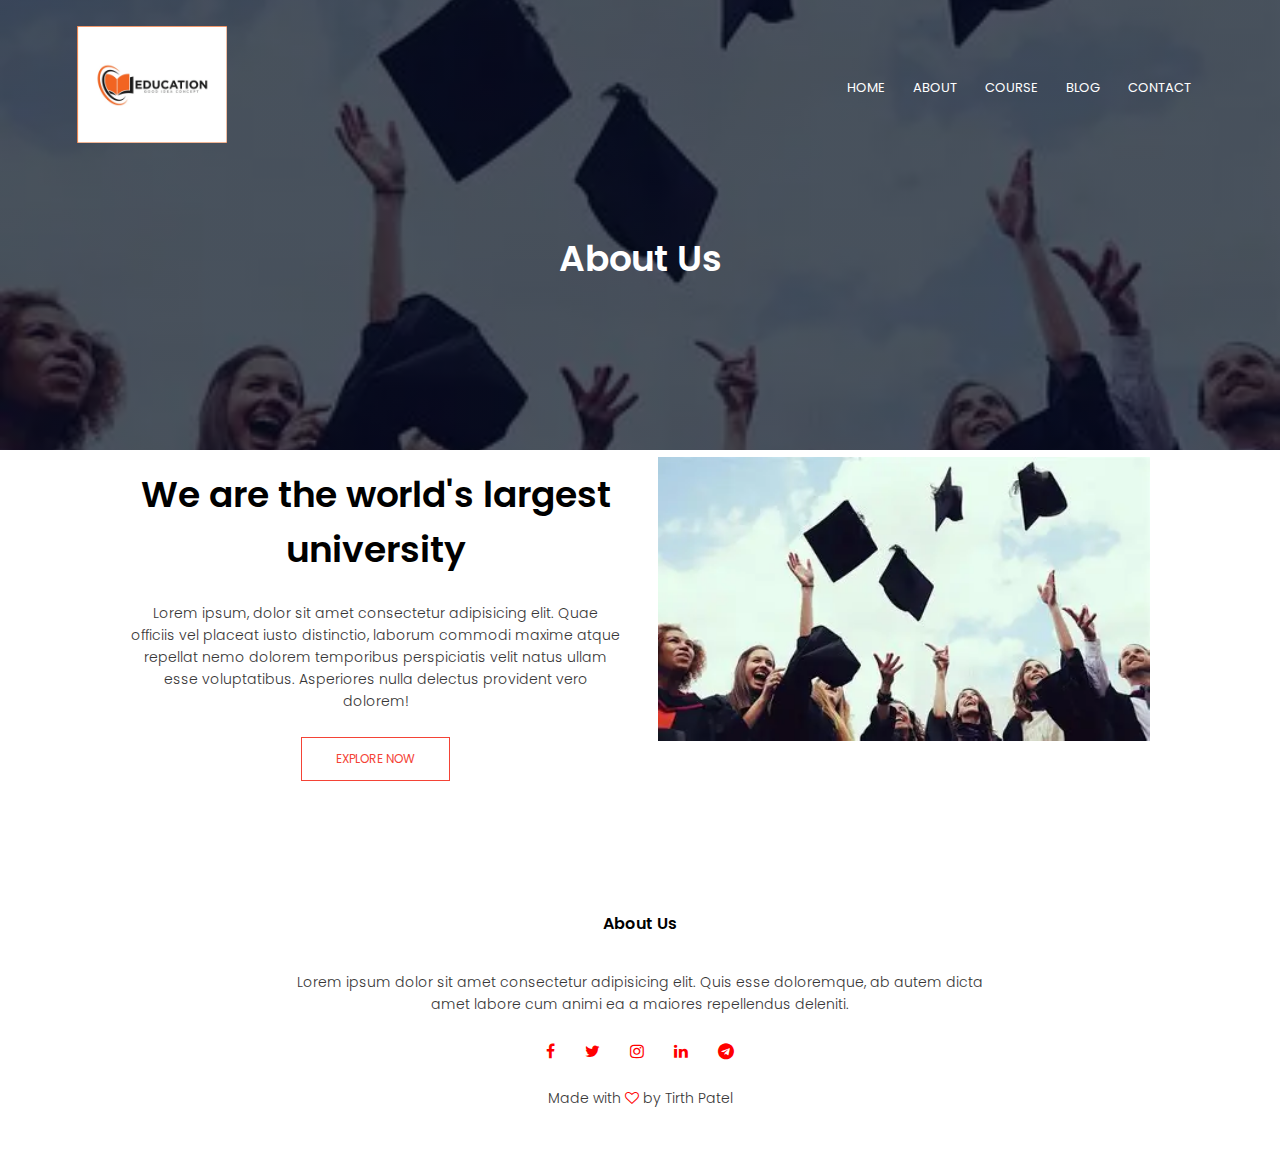
<file: about.html.html>
<!DOCTYPE html>
<html lang="en">
<head>
    <meta charset="UTF-8">
    <meta name="viewport" content="width=device-width, initial-scale=1.0">
    <title>University Website</title>

    <link rel="preconnect" href="https://fonts.googleapis.com">
    <link rel="preconnect" href="https://fonts.gstatic.com" crossorigin>
    <link href="https://fonts.googleapis.com/css2?family=Martel+Sans:wght@200;300;400;600;700;800;900&family=Noto+Serif:ital,wght@0,100..900;1,100..900&family=Poppins:ital,wght@0,100;0,200;0,300;0,400;0,500;0,600;0,700;0,800;0,900;1,100;1,200;1,300;1,400;1,500;1,600;1,700;1,800;1,900&display=swap" rel="stylesheet">
    <link rel="stylesheet" href="https://stackpath.bootstrapcdn.com/font-awesome/4.7.0/css/font-awesome.min.css">
    
    <link rel="stylesheet" href="style.css">
</head>
<body>

<!-- sub-header -->

    <section class="sub-header">
        <nav>
            <a href="index.html"><img src="images/logo.jpg" alt=""></a>
            <div class="nav-links" id="navLinks">
                <i class="fa fa-times" onclick="hideMenu()"></i>
                <ul>
                    <li><a href="index.html">HOME</a></li>
                    <li><a href="about.html.html">ABOUT</a></li>
                    <li><a href="course.html.html">COURSE</a></li>
                    <li><a href="blog.html.html">BLOG</a></li>
                    <li><a href="contact.html">CONTACT</a></li>
                </ul>
            </div>
            <i class="fa fa-bars" onclick="showMenu()"></i>
        </nav>
        <h1>About Us</h1>

<!-- about us content         -->

<section class="about-us">

    <div class="row">
        <div class="about-col">
            <h1>We are the world's largest university</h1>
            <p>Lorem ipsum, dolor sit amet consectetur adipisicing elit. Quae officiis vel placeat iusto distinctio, laborum commodi maxime atque repellat nemo dolorem temporibus perspiciatis velit natus ullam esse voluptatibus. Asperiores nulla delectus provident vero dolorem!</p>
            <a href="" class="hero-btn red-btn">EXPLORE NOW</a>
        </div>
        <div class="about-col">
            <img src="images/aboutus.webp" alt="">
        </div>
    </div>

</section>
     
<!-- Footer -->

     <section class="footer">
        <h4>About Us</h4>
        <p>Lorem ipsum dolor sit amet consectetur adipisicing elit. Quis esse doloremque, ab autem dicta <br> amet labore cum animi ea a maiores repellendus deleniti.</p>
        <div class="icons">
            <i class="fa fa-facebook"></i>
            <i class="fa fa-twitter"></i>
            <i class="fa fa-instagram"></i>
            <i class="fa fa-linkedin"></i>
            <i class="fa fa-telegram"></i>
        </div>
        <p>Made with <i class="fa fa-heart-o"></i> by Tirth Patel</p>
     </section>


    <!-- Javascript for Toggle Menu -->
<script>
    var navLinks = document.getElementById("navLinks");
    function showMenu(){
        navLinks.style.right = "0";
    }
    function hideMenu(){
        navLinks.style.right = "-200px";
    }
</script>

</body>
</html>
</file>
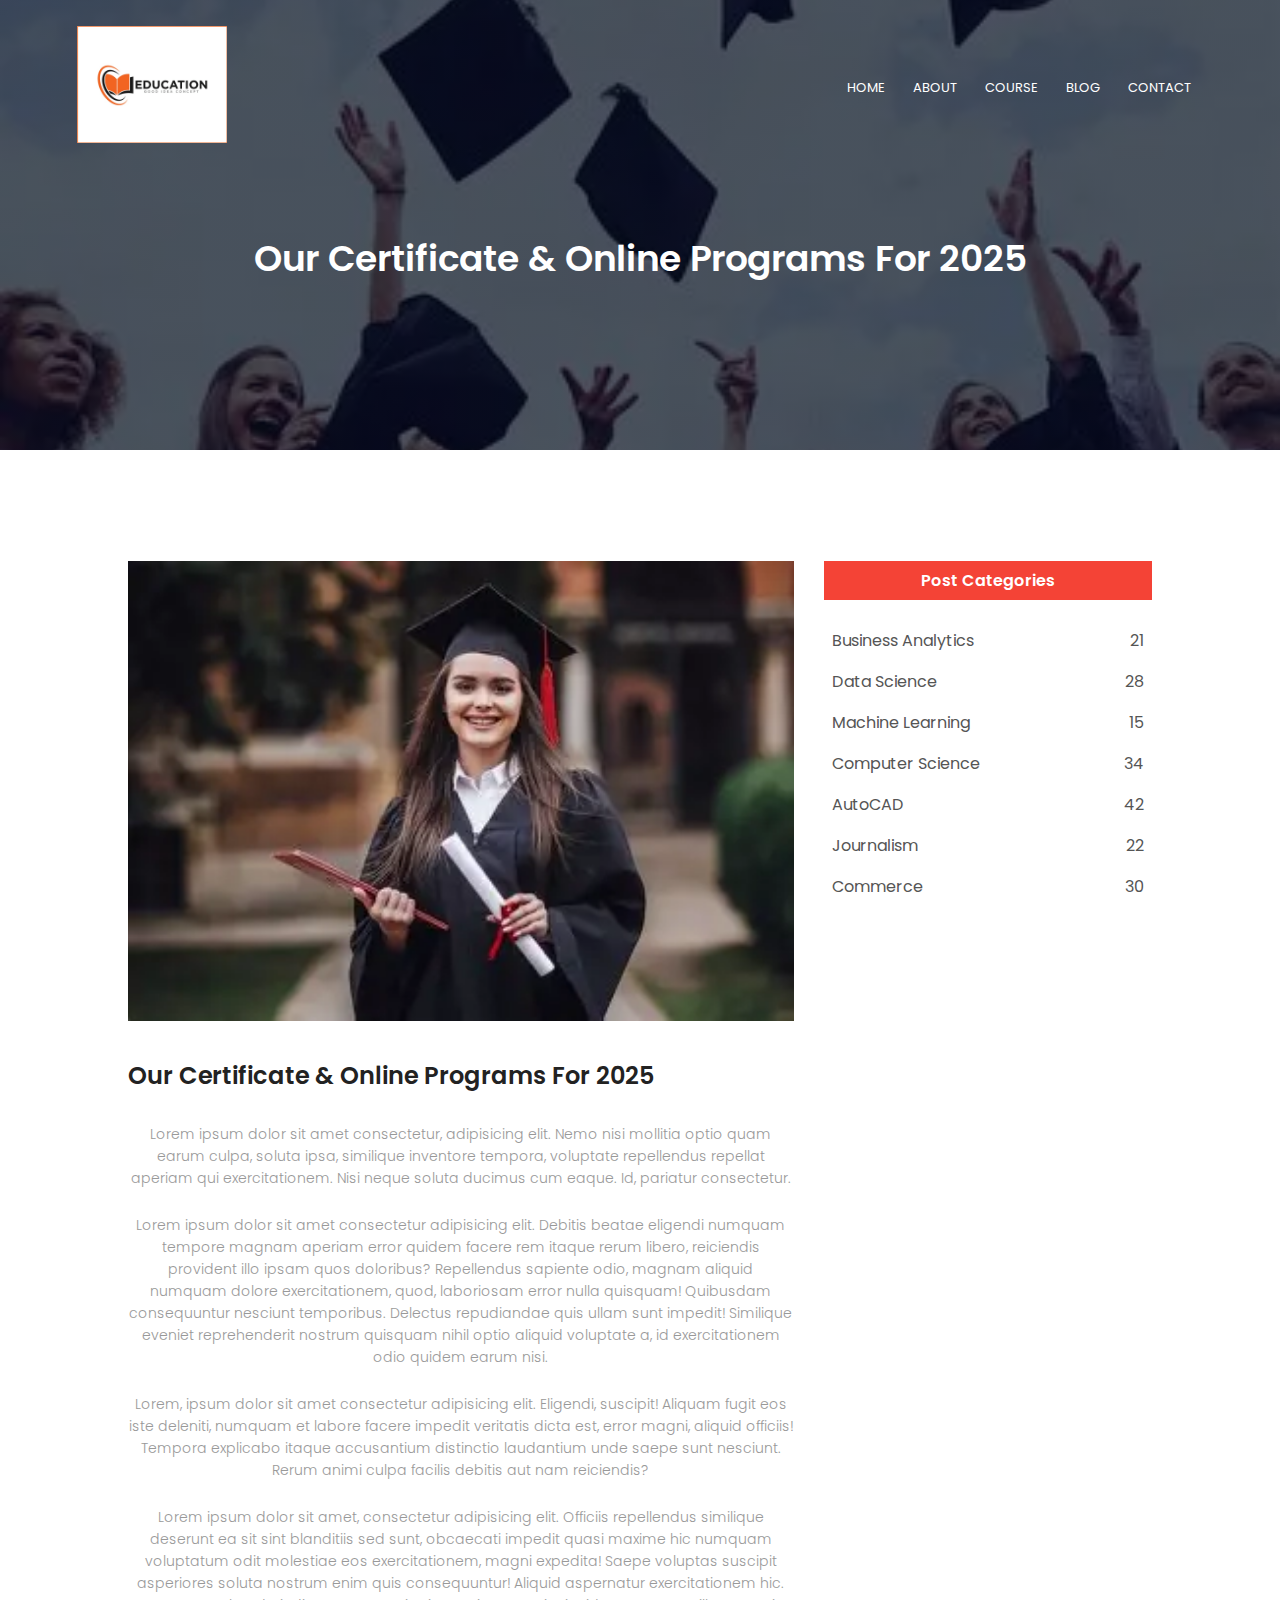
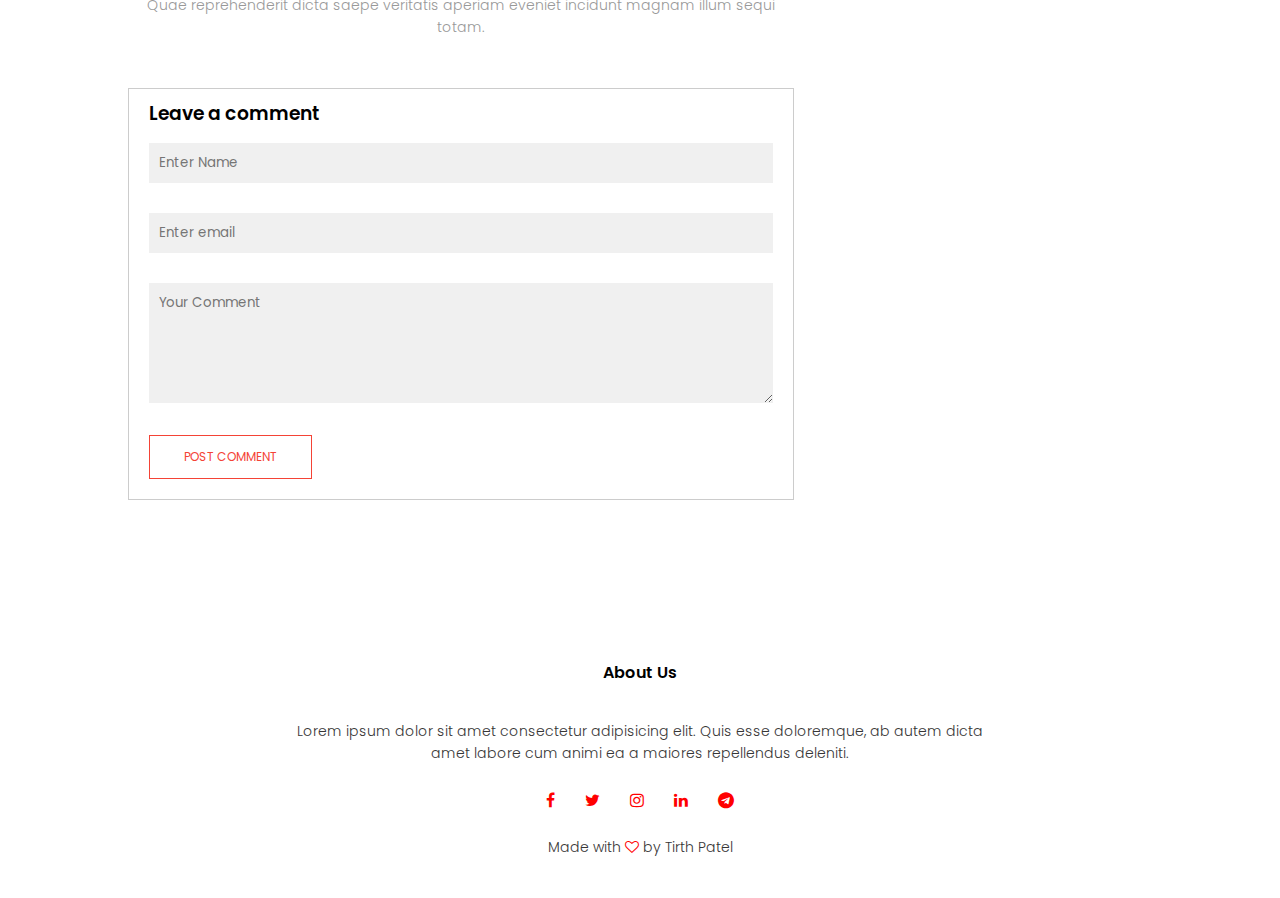
<file: blog.html.html>
<!DOCTYPE html>
<html lang="en">
<head>
    <meta charset="UTF-8">
    <meta name="viewport" content="width=device-width, initial-scale=1.0">
    <title>University Website</title>

    <link rel="preconnect" href="https://fonts.googleapis.com">
    <link rel="preconnect" href="https://fonts.gstatic.com" crossorigin>
    <link href="https://fonts.googleapis.com/css2?family=Martel+Sans:wght@200;300;400;600;700;800;900&family=Noto+Serif:ital,wght@0,100..900;1,100..900&family=Poppins:ital,wght@0,100;0,200;0,300;0,400;0,500;0,600;0,700;0,800;0,900;1,100;1,200;1,300;1,400;1,500;1,600;1,700;1,800;1,900&display=swap" rel="stylesheet">
    <link rel="stylesheet" href="https://stackpath.bootstrapcdn.com/font-awesome/4.7.0/css/font-awesome.min.css">
    
    <link rel="stylesheet" href="style.css">
</head>
<body>

<!-- sub-header -->

    <section class="sub-header">
        <nav>
            <a href="index.html"><img src="images/logo.jpg" alt=""></a>
            <div class="nav-links" id="navLinks">
                <i class="fa fa-times" onclick="hideMenu()"></i>
                <ul>
                    <li><a href="index.html">HOME</a></li>
                    <li><a href="about.html.html">ABOUT</a></li>
                    <li><a href="course.html.html">COURSE</a></li>
                    <li><a href="blog.html.html">BLOG</a></li>
                    <li><a href="contact.html">CONTACT</a></li>
                </ul>
            </div>
            <i class="fa fa-bars" onclick="showMenu()"></i>
        </nav>
        <h1>Our Certificate & Online Programs For 2025</h1>
        
    </section>

<!-- blog page content -->

    <section class="blog-content">

        <div class="row">
            <div class="blog-left">
                <img src="images/certificate.webp" alt="">
                <h2>Our Certificate & Online Programs For 2025</h2>
                <p>Lorem ipsum dolor sit amet consectetur, adipisicing elit. Nemo nisi mollitia optio quam earum culpa, soluta ipsa, similique inventore tempora, voluptate repellendus repellat aperiam qui exercitationem. Nisi neque soluta ducimus cum eaque. Id, pariatur consectetur.</p>
                <br>
                <p>Lorem ipsum dolor sit amet consectetur adipisicing elit. Debitis beatae eligendi numquam tempore magnam aperiam error quidem facere rem itaque rerum libero, reiciendis provident illo ipsam quos doloribus? Repellendus sapiente odio, magnam aliquid numquam dolore exercitationem, quod, laboriosam error nulla quisquam! Quibusdam consequuntur nesciunt temporibus. Delectus repudiandae quis ullam sunt impedit! Similique eveniet reprehenderit nostrum quisquam nihil optio aliquid voluptate a, id exercitationem odio quidem earum nisi.</p><br>
                <p>Lorem, ipsum dolor sit amet consectetur adipisicing elit. Eligendi, suscipit! Aliquam fugit eos iste deleniti, numquam et labore facere impedit veritatis dicta est, error magni, aliquid officiis! Tempora explicabo itaque accusantium distinctio laudantium unde saepe sunt nesciunt. Rerum animi culpa facilis debitis aut nam reiciendis?</p>
                <br>
                <p>Lorem ipsum dolor sit amet, consectetur adipisicing elit. Officiis repellendus similique deserunt ea sit sint blanditiis sed sunt, obcaecati impedit quasi maxime hic numquam voluptatum odit molestiae eos exercitationem, magni expedita! Saepe voluptas suscipit asperiores soluta nostrum enim quis consequuntur! Aliquid aspernatur exercitationem hic. Quae reprehenderit dicta saepe veritatis aperiam eveniet incidunt magnam illum sequi totam.</p>
                    <div class="comment-box">

                        <h3>Leave a comment</h3>

                        <form action="" class="comment-form">
                            <input type="text" placeholder="Enter Name">
                            <input type="email" placeholder="Enter email">
                            <textarea rows="5" placeholder="Your Comment"></textarea>
                            <button type="submit" class="hero-btn red-btn">POST COMMENT</button>
                        </form>

                    </div>
                </div>


            <div class="blog-right">
                <h3>Post Categories</h3>
                <div>
                    <span>Business Analytics</span>
                    <span>21</span>
                </div>
                <div>
                    <span>Data Science</span>
                    <span>28</span>
                </div>
                <div>
                    <span>Machine Learning</span>
                    <span>15</span>
                </div>
                <div>
                    <span>Computer Science</span>
                    <span>34</span>
                </div>
                <div>
                    <span>AutoCAD</span>
                    <span>42</span>
                </div>
                <div>
                    <span>Journalism</span>
                    <span>22</span>
                </div>
                <div>
                    <span>Commerce</span>
                    <span>30</span>
                </div>
            </div>
                
            
        </div>
    </section>
    
     
<!-- Footer -->

     <section class="footer">
        <h4>About Us</h4>
        <p>Lorem ipsum dolor sit amet consectetur adipisicing elit. Quis esse doloremque, ab autem dicta <br> amet labore cum animi ea a maiores repellendus deleniti.</p>
        <div class="icons">
            <i class="fa fa-facebook"></i>
            <i class="fa fa-twitter"></i>
            <i class="fa fa-instagram"></i>
            <i class="fa fa-linkedin"></i>
            <i class="fa fa-telegram"></i>
        </div>
        <p>Made with <i class="fa fa-heart-o"></i> by Tirth Patel</p>
     </section>


    <!-- Javascript for Toggle Menu -->
<script>
    var navLinks = document.getElementById("navLinks");
    function showMenu(){
        navLinks.style.right = "0";
    }
    function hideMenu(){
        navLinks.style.right = "-200px";
    }
</script>

</body>
</html>
</file>
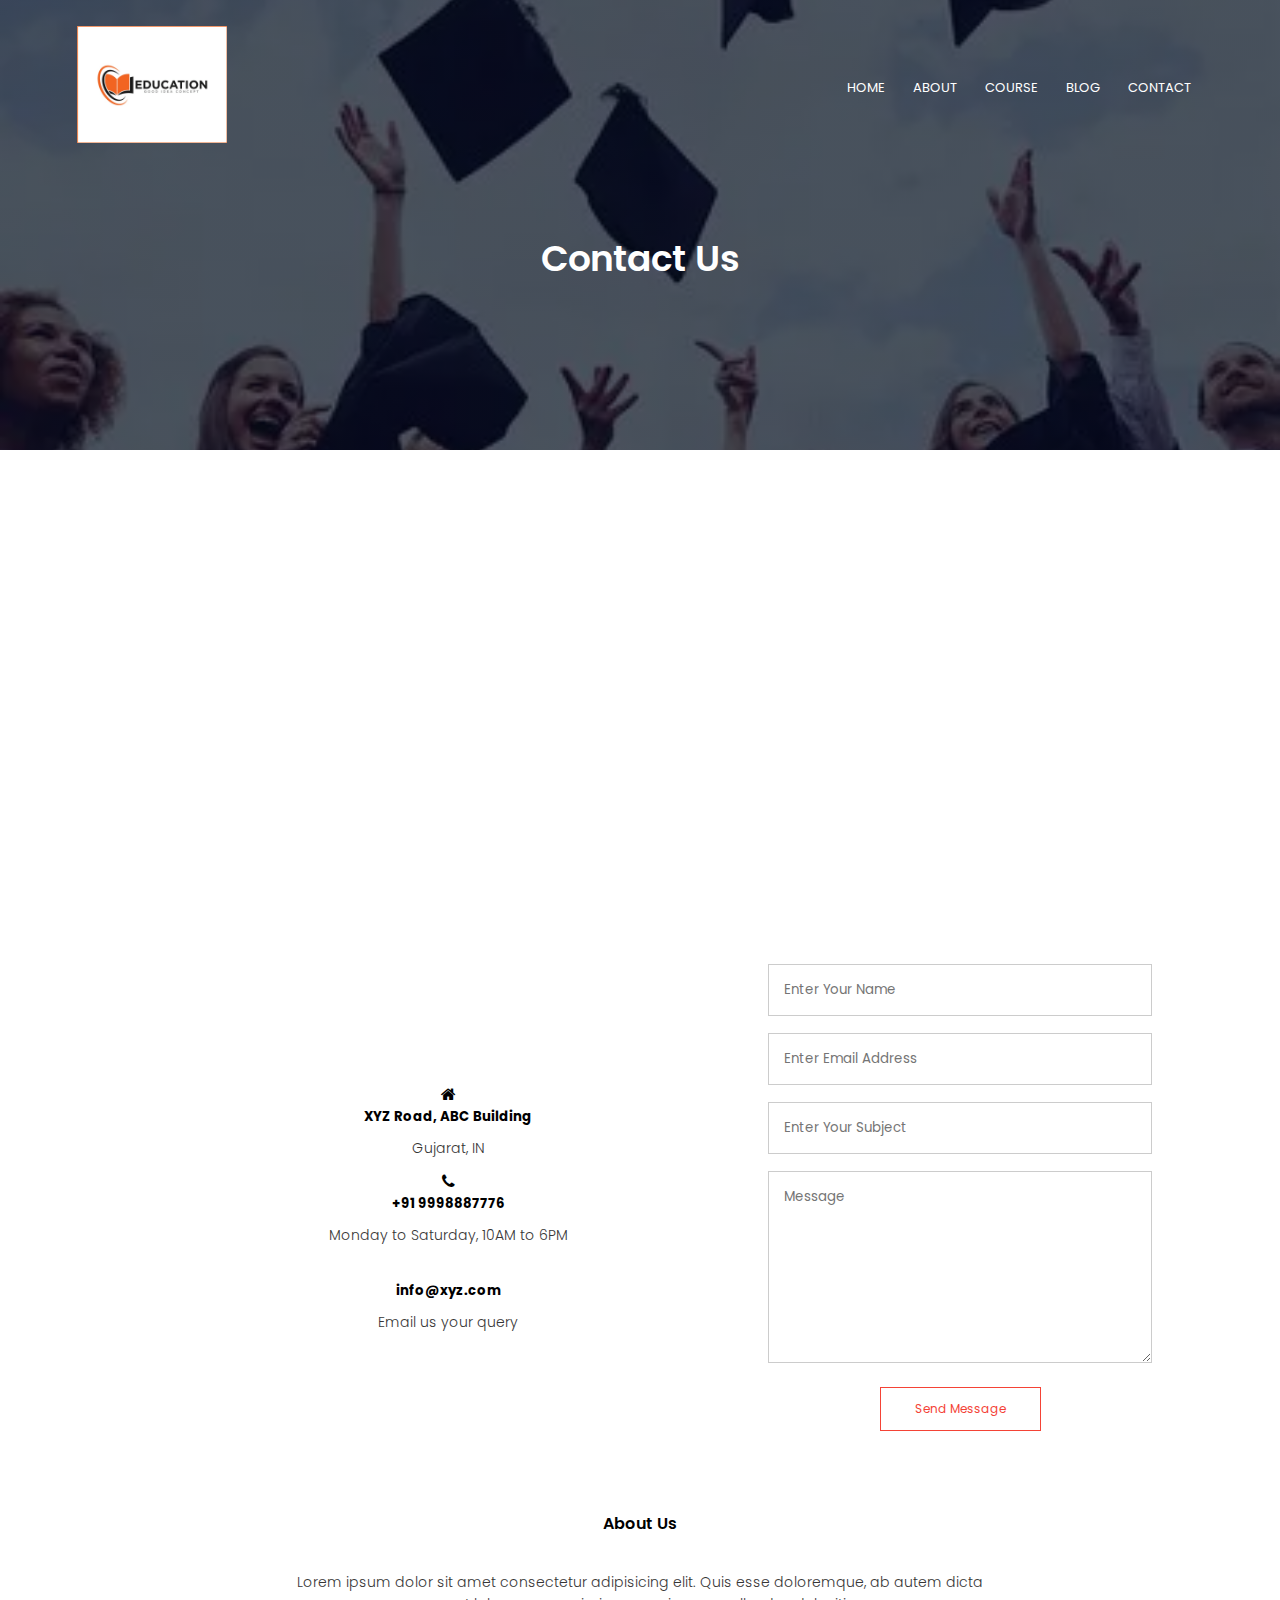
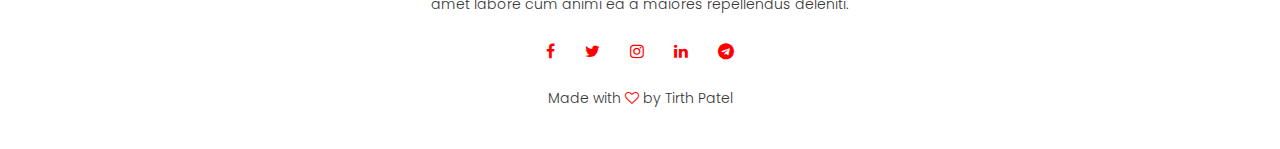
<file: contact.html>
<!DOCTYPE html>
<html lang="en">
<head>
    <meta charset="UTF-8">
    <meta name="viewport" content="width=device-width, initial-scale=1.0">
    <title>University Website</title>

    <link rel="preconnect" href="https://fonts.googleapis.com">
    <link rel="preconnect" href="https://fonts.gstatic.com" crossorigin>
    <link href="https://fonts.googleapis.com/css2?family=Martel+Sans:wght@200;300;400;600;700;800;900&family=Noto+Serif:ital,wght@0,100..900;1,100..900&family=Poppins:ital,wght@0,100;0,200;0,300;0,400;0,500;0,600;0,700;0,800;0,900;1,100;1,200;1,300;1,400;1,500;1,600;1,700;1,800;1,900&display=swap" rel="stylesheet">
    <link rel="stylesheet" href="https://stackpath.bootstrapcdn.com/font-awesome/4.7.0/css/font-awesome.min.css">
    
    <link rel="stylesheet" href="style.css">
</head>
<body>

<!-- sub-header -->

    <section class="sub-header">
        <nav>
            <a href="index.html"><img src="images/logo.jpg" alt=""></a>
            <div class="nav-links" id="navLinks">
                <i class="fa fa-times" onclick="hideMenu()"></i>
                <ul>
                    <li><a href="index.html">HOME</a></li>
                    <li><a href="about.html.html">ABOUT</a></li>
                    <li><a href="course.html.html">COURSE</a></li>
                    <li><a href="blog.html.html">BLOG</a></li>
                    <li><a href="contact.html">CONTACT</a></li>
                </ul>
            </div>
            <i class="fa fa-bars" onclick="showMenu()"></i>
        </nav>
        <h1>Contact Us</h1>

<!-- contact us -->

<section class="location">

    <iframe src="https://www.google.com/maps/embed?pb=!1m18!1m12!1m3!1d29571306.450245593!2d61.028322527582496!3d19.69057626482709!2m3!1f0!2f0!3f0!3m2!1i1024!2i768!4f13.1!3m3!1m2!1s0x30635ff06b92b791%3A0xd78c4fa1854213a6!2sIndia!5e1!3m2!1sen!2sin!4v1747211956768!5m2!1sen!2sin" width="600" height="450" style="border:0;" allowfullscreen="" loading="lazy" referrerpolicy="no-referrer-when-downgrade"></iframe>

</section>

<section class="contact-us">
    <div class="row">
        <div class="contact-us">
            <div>
                <i class="fa fa-home"></i>
                <span>
                    <h5>XYZ Road, ABC Building</h5>
                    <p>Gujarat, IN</p>
                </span>
            </div>
            <div>
                <i class="fa fa-phone"></i>
                <span>
                    <h5>+91 9998887776</h5>
                    <p>Monday to Saturday, 10AM to 6PM</p>
                </span>
            </div>
            <div>
                <i class="fa fa-envelpoe-o"></i>
                <span>
                    <h5>info@xyz.com</h5>
                    <p>Email us your query</p>
                </span>
            </div>
        </div>
        <div class="contact-col">

            <form action="form-handler.php" method="post">
                <input type="text" name="name" placeholder="Enter Your Name" required>
                <input type="email" name="email" placeholder="Enter Email Address" required>
                <input type="text" name="Subject" placeholder="Enter Your Subject" required>
                <textarea rows="8" name="message" placeholder="Message" required></textarea>
                <button type="submit" class="hero-btn red-btn">Send Message</button>
            </form>

        </div>
    </div>
</section>


<!-- Footer -->

     <section class="footer">
        <h4>About Us</h4>
        <p>Lorem ipsum dolor sit amet consectetur adipisicing elit. Quis esse doloremque, ab autem dicta <br> amet labore cum animi ea a maiores repellendus deleniti.</p>
        <div class="icons">
            <i class="fa fa-facebook"></i>
            <i class="fa fa-twitter"></i>
            <i class="fa fa-instagram"></i>
            <i class="fa fa-linkedin"></i>
            <i class="fa fa-telegram"></i>
        </div>
        <p>Made with <i class="fa fa-heart-o"></i> by Tirth Patel</p>
     </section>


    <!-- Javascript for Toggle Menu -->
<script>
    var navLinks = document.getElementById("navLinks");
    function showMenu(){
        navLinks.style.right = "0";
    }
    function hideMenu(){
        navLinks.style.right = "-200px";
    }
</script>

</body>
</html>
</file>
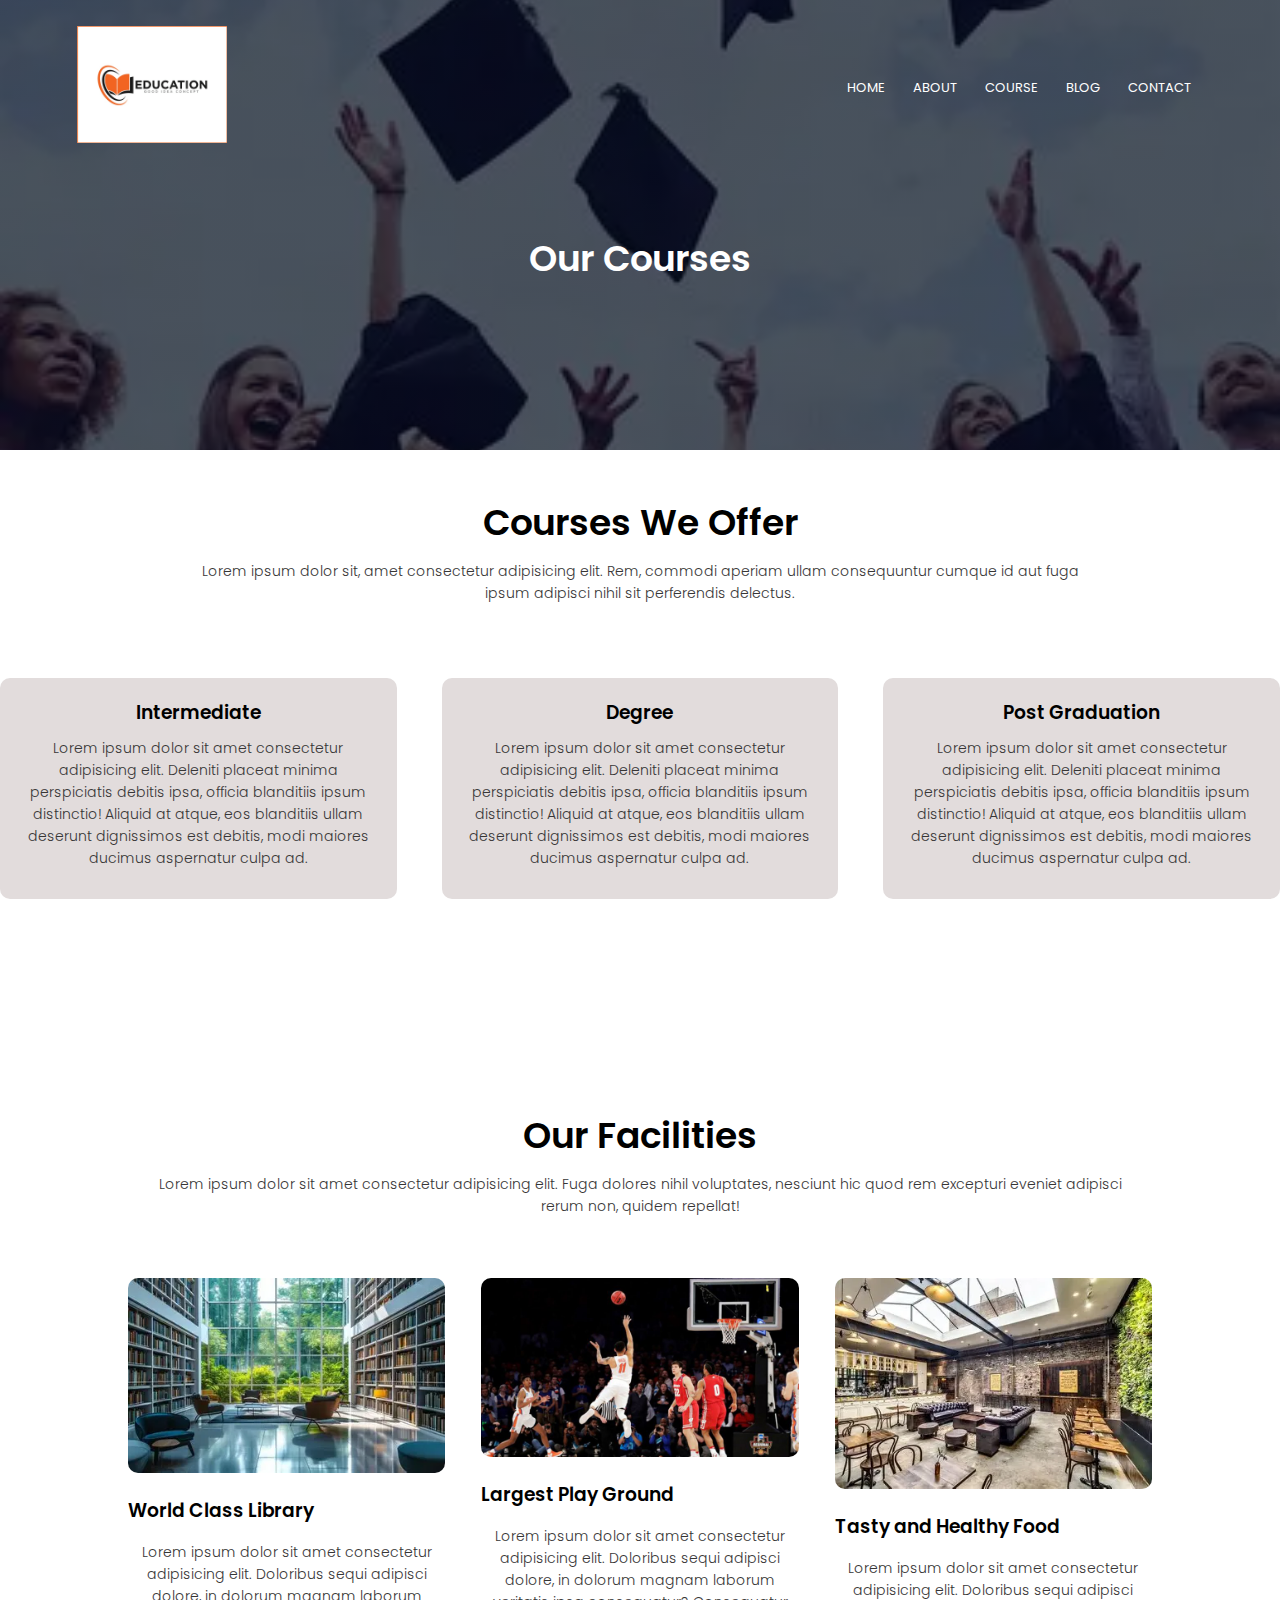
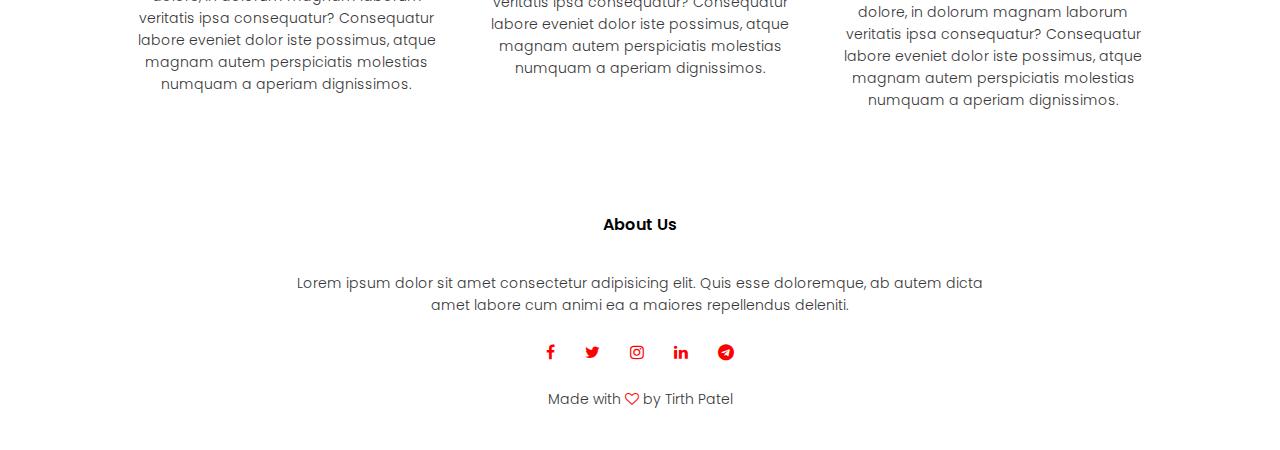
<file: course.html.html>
<!DOCTYPE html>
<html lang="en">
<head>
    <meta charset="UTF-8">
    <meta name="viewport" content="width=device-width, initial-scale=1.0">
    <title>University Website</title>

    <link rel="preconnect" href="https://fonts.googleapis.com">
    <link rel="preconnect" href="https://fonts.gstatic.com" crossorigin>
    <link href="https://fonts.googleapis.com/css2?family=Martel+Sans:wght@200;300;400;600;700;800;900&family=Noto+Serif:ital,wght@0,100..900;1,100..900&family=Poppins:ital,wght@0,100;0,200;0,300;0,400;0,500;0,600;0,700;0,800;0,900;1,100;1,200;1,300;1,400;1,500;1,600;1,700;1,800;1,900&display=swap" rel="stylesheet">
    <link rel="stylesheet" href="https://stackpath.bootstrapcdn.com/font-awesome/4.7.0/css/font-awesome.min.css">
    
    <link rel="stylesheet" href="style.css">
</head>
<body>

<!-- sub-header -->

    <section class="sub-header">
        <nav>
            <a href="index.html"><img src="images/logo.jpg" alt=""></a>
            <div class="nav-links" id="navLinks">
                <i class="fa fa-times" onclick="hideMenu()"></i>
                <ul>
                    <li><a href="index.html">HOME</a></li>
                    <li><a href="about.html.html">ABOUT</a></li>
                    <li><a href="course.html.html">COURSE</a></li>
                    <li><a href="blog.html.html">BLOG</a></li>
                    <li><a href="contact.html">CONTACT</a></li>
                </ul>
            </div>
            <i class="fa fa-bars" onclick="showMenu()"></i>
        </nav>
        <h1>Our Courses</h1>
    </section>

    <!-- course -->

    <section class="Course">
        <h1>Courses We Offer</h1>
        <p>Lorem ipsum dolor sit, amet consectetur adipisicing elit. Rem, commodi aperiam ullam consequuntur cumque id aut fuga <br> ipsum adipisci nihil sit perferendis delectus.</p>


        <div class="row">
            <div class="course-col">
                <h3>Intermediate</h3>
                <p>Lorem ipsum dolor sit amet consectetur adipisicing elit. Deleniti placeat minima perspiciatis debitis ipsa, officia blanditiis ipsum distinctio! Aliquid at atque, eos blanditiis ullam deserunt dignissimos est debitis, modi maiores ducimus aspernatur culpa ad.</p>
            </div>
            <div class="course-col">
                <h3>Degree</h3>
                <p>Lorem ipsum dolor sit amet consectetur adipisicing elit. Deleniti placeat minima perspiciatis debitis ipsa, officia blanditiis ipsum distinctio! Aliquid at atque, eos blanditiis ullam deserunt dignissimos est debitis, modi maiores ducimus aspernatur culpa ad.</p>
            </div>
            <div class="course-col">
                <h3>Post Graduation</h3>
                <p>Lorem ipsum dolor sit amet consectetur adipisicing elit. Deleniti placeat minima perspiciatis debitis ipsa, officia blanditiis ipsum distinctio! Aliquid at atque, eos blanditiis ullam deserunt dignissimos est debitis, modi maiores ducimus aspernatur culpa ad.</p>
            </div>

        </div>

     </section>

<!-- facilities -->

      <section class="facilities">
        <h1>Our Facilities</h1>
        <p>Lorem ipsum dolor sit amet consectetur adipisicing elit. Fuga dolores nihil voluptates, nesciunt hic quod rem excepturi eveniet adipisci rerum non, quidem repellat!</p>

        <div class="row">
            <div class="facilities-col">
                <img src="images/library.webp" alt="">
                <h3>World Class Library</h3>
                <p>Lorem ipsum dolor sit amet consectetur adipisicing elit. Doloribus sequi adipisci dolore, in dolorum magnam laborum veritatis ipsa consequatur? Consequatur labore eveniet dolor iste possimus, atque magnam autem perspiciatis molestias numquam a aperiam dignissimos.</p>
            </div>
            <div class="facilities-col">
                <img src="images/basketball.jpg" alt="">
                <h3>Largest Play Ground</h3>
                <p>Lorem ipsum dolor sit amet consectetur adipisicing elit. Doloribus sequi adipisci dolore, in dolorum magnam laborum veritatis ipsa consequatur? Consequatur labore eveniet dolor iste possimus, atque magnam autem perspiciatis molestias numquam a aperiam dignissimos.</p>
            </div>
            <div class="facilities-col">
                <img src="images/cafe - Copy.webp" alt="">
                <h3>Tasty and Healthy Food</h3>
                <p>Lorem ipsum dolor sit amet consectetur adipisicing elit. Doloribus sequi adipisci dolore, in dolorum magnam laborum veritatis ipsa consequatur? Consequatur labore eveniet dolor iste possimus, atque magnam autem perspiciatis molestias numquam a aperiam dignissimos.</p>
            </div>
        </div>

     </section>
     
<!-- Footer -->

     <section class="footer">
        <h4>About Us</h4>
        <p>Lorem ipsum dolor sit amet consectetur adipisicing elit. Quis esse doloremque, ab autem dicta <br> amet labore cum animi ea a maiores repellendus deleniti.</p>
        <div class="icons">
            <i class="fa fa-facebook"></i>
            <i class="fa fa-twitter"></i>
            <i class="fa fa-instagram"></i>
            <i class="fa fa-linkedin"></i>
            <i class="fa fa-telegram"></i>
        </div>
        <p>Made with <i class="fa fa-heart-o"></i> by Tirth Patel</p>
     </section>


    <!-- Javascript for Toggle Menu -->
<script>
    var navLinks = document.getElementById("navLinks");
    function showMenu(){
        navLinks.style.right = "0";
    }
    function hideMenu(){
        navLinks.style.right = "-200px";
    }
</script>

</body>
</html>
</file>
<file: style.css>
*{
    margin: 0;
    padding: 0;
    font-family: 'Poppins', sans-serif;
}

.header{
    min-height: 100vh;
    width: 100%;
    background-image: linear-gradient(rgba(4,9,30,0.7)),url(images/wallpaper.webp);
    background-position: center;
    background-size: cover;
    position: relative;
}

nav{
    display: flex;
    padding: 2% 6%;
    justify-content: space-between;
    align-items: center;
}

nav img{
    width: 150px;
}

.nav-links{
    flex: 1;
    text-align: right;
}

.nav-links ul li{
    list-style: none;
    display: inline-block;
    padding: 8px 12px;
    position: relative;
}

.nav-links ul li a{
    color: white;
    text-decoration: none;
    font-size: 13px;
}

.nav-links ul li::after{
    content: '';
    width: 0%;
    height: 2px;
    background: white;
    display: block;
    margin: auto;
    transition: 0.5s;
}

.nav-links ul li:hover::after{
    width: 100%;
}

.text-box{
    width: 90%;
    color: white;
    position: absolute;
    top: 50%;
    left: 50;
    transform: translate(5%,10%);
    text-align: center;
}

.text-box h1{
    font-size: 62px;
}

.text-box p{
    margin: 10px 0 40px;
    font-size: 13px;
    color: white;
}

.hero-btn{
    display: inline-block;
    text-decoration: none;
    color: white;
    border: 1px solid white;
    padding: 12px 34px;
    font-size: 12px;
    background: transparent;
    position: relative;
    cursor: pointer;
}

.hero-btn:hover{
    border: 1px solid orangered;
    background: orangered;
    transition: 1s;
}

nav .fa{
    display: none;
}

@media(max-width: 700px){
    .header{
        min-height: 100vh;
        width: 100%;
        background-image: linear-gradient(rgba(4,9,30,0.7)),url(images/wallpaper.webp);
        background-position: center;
        background-size: cover;
        position: relative;
    }
    .text-box h1{
        font-size: 20px;
    }
    .nav-links ul li{
        display: block;
    }
    .nav-links{
        position: fixed;
        background: orangered;
        height: 100vh;
        width: 200px;
        top: 0;
        right: -200px;
        text-align: left;
        z-index: 2;
        transition: 1s;
    }
    nav .fa{
        display: block;
        color: white;
        margin: 10px;
        font-size: 22px;
        cursor: pointer;
    }
    .nav-links ul{
        padding: 30px;
    }
}

/* course */
.course{
    width: 80%;
    margin: auto;
    text-align: center;
    /* justify-content: center; */
    padding-top: 100px;
}
h1{
    font-size: 36px;
    font-weight: 600;
    text-align: center;
    padding-top: 45px;
}

h3{
    text-align: center;
    font-weight: 600;
    margin: 10px 0[x];
}

p{
    color: #373636;
    font-size: 14px;
    font-weight: 300;
    line-height: 22px;
    padding: 10px;
    text-align: center;
}

.row{
    margin-top: 5%;
    display: flex;
    justify-content: space-between;
}

.course-col{
    flex-basis: 31%;
    background: rgb(226, 220, 220);
    border-radius: 10px;
    margin-bottom: 5%;
    padding: 20px 12px;
    box-sizing: border-box;
    transition: 0.5s;
}

.course-col:hover{
    box-shadow: 0 0 20px 0px rgba(0,0,0,0.2);
}

@media(max-width: 700px){
    .row{
        flex-direction: column;
    }
}

/* campus */

.campus{
    width: 80%;
    margin: auto;
    text-align: center;
    padding-top: 50px;
}

.campus-col{
    flex-basis:32%;
    border-radius: 10px;
    margin-bottom: 30px;
    position: relative;
    overflow: hidden;
}

.campus-col img{
    width: 100%;
    display: block;
}

.layer{
    background: transparent;
    height: 100%;
    width: 100%;
    position: absolute;
    top: 0;
    left: 0;
    transition: 0.5s;
}
.layer:hover{
    background: rgb(226,0,0,0.7);
}

.layer h3{
    width: 100%;
    font-weight: 500;
    color: white;
    font-size: 26px;
    bottom: 0;
    left: 50%;
    transform: translateX(-50%);
    position: absolute;
    opacity: 0;
    transition: 0.5s;
}

.layer:hover h3{
    bottom: 49%;
    opacity: 1;
}

/* facilities */

.facilities{
    width: 80%;
    margin: auto;
    text-align: center;
    padding-top: 100px; 
}

.facilities-col{
    flex-basis: 31%;
    border-radius: 10px;
    margin-bottom: 5%;
    text-align: left;
}

.facilities-col img{
    width: 100%;
    border-radius: 10px;
}

.facilities-col p{
    padding: 0;
}

.facilities-col h3{
    margin-top: 16px;
    margin-bottom: 16px;
    text-align: left;
}

/* testimonials */

.testimonials{
    width: 80%;
    margin: auto;
    padding-top: 100px;
    text-align: center;
}

.testimonial-col{
    flex-basis: 44%;
    border-radius: 10px;
    margin-bottom: 5%;
    text-align: left;
    background: #fff3f3;
    padding: 25px;
    cursor: pointer;
    display: flex;
}

.testimonial-col img{
    height: 40px;
    margin-left: 5px;
    margin-right: 30px;
    border-radius: 50%;
}

.testimonial-col p{
    padding: 0;
}

.testimonial-col h3{
    margin-top: 15px;
    text-align: left;
}

.testimonial-col .fa{
    color: orangered;
}

@media(max-width: 700px){
    .testimonial-col img{
        margin-left: 0px;
        margin-right: 15px;
    }
}

/* Call To Action */

.cta{
    margin: 100px auto;
    width: 80%;
    background-image: linear-gradient(rgba(0,0,0,0.7),rgba(0,0,0,0.7)),url(images/classroom.webp);
    background-position: center;
    background-size: cover;
    border-radius: 10px;
    text-align: center;
    padding: 100px 0;
}

.cta h1{
    color: white;
    margin-bottom: 40px;
    padding: 0;
}

@media(max-width: 700px){
    .cta h1{
        font-size: 24px;
    }
}

/* footer */

.footer{
    width: 100%;
    text-align: center;
    padding: 30px 0;
}

.footer h4{
    margin-bottom: 25px;
    margin-top: 20px;
    font-weight: 600;
    color: black;
}

.icons .fa{
    color: red;
    margin: 0 13px;
    cursor: pointer;
    padding: 18px 0;
}

.fa-heart-o{
    color: red;
}

/* about us page */

.sub-header{
    height: 50vh;
    width: 100%;
    background-image: linear-gradient(rgba(4,9,30,0.7),rgba(4,9,30,0.7)),url(images/aboutus.webp);
    background-position: center;
    background-size: cover;
    text-align: center;
    color: white;
}

.sub-header h1{
    margin: 10px;
}

.about-us{
    color: black;
    width: 80%;
    margin: auto;
    padding-top: 80px;
    padding-bottom: 50px;
}

.about-col{
    flex-basis: 48%;
    padding: 30px 2px;
}

.about-col img{
    width: 100%;
}
.about-col h1{
    padding-top: 0;
}

.about-col p{
    padding: 15px 0 25px;
}

.red-btn{
    border: 1px solid #f44336;
    background: transparent;
    color: #f44336;
}

.red-btn:hover{
    color: white;
}

@media(max-width: 700px){
    .sub-header{
    height: 36vh;
    width: 100%;
    background-image: linear-gradient(rgba(4,9,30,0.7),rgba(4,9,30,0.7)),url(images/aboutus.webp);
    background-position: center;
    background-size: cover;
    text-align: center;
    color: white;
    }
    .sub-header h1{
        font-size: 24px;
    }
}

/* blog-content */

.blog-content{
    width: 80%;
    margin: auto;
    padding: 60px 0;
}

.blog-left{
    flex-basis: 65%;
}

.blog-left img{
    width: 100%;
}
.blog-left h2{
    color: #222;
    font-weight: 600;
    margin: 30px 0;
}
.blog-left p{
    color: #999;
    padding: 0;
}
.blog-right{
    flex-basis: 32%;
}
.blog-right h3{
    background: #f44336;
    color: white;
    padding: 7px 0;
    font-size: 16px;
    margin-bottom: 20px;
}
.blog-right div{
    display: flex;
    align-items: center;
    justify-content: space-between;
    color: #555;
    padding: 8px;
    box-sizing: border-box;
}

.comment-box{
    border: 1px solid #ccc;
    margin: 50px 0;
    padding: 10px 20px;
}
.comment-box h3{
    text-align: left;
}
.comment-form input, .comment-form textarea{
    width: 100%;
    padding: 10px;
    margin: 15px 0;
    box-sizing: border-box;
    border: none;
    outline: none;
    background: #f0f0f0;
} 
.comment-form button{
    margin: 10px 0;
}

/* contact us page */

.location{
    width: 80%;
    margin: auto;
    padding: 80px 0;
}
.location iframe{
    width: 100%;
}
.contact-us{
    width: 80%;
    margin: auto;
    color: black;
}
.contact-col{
    flex-basis: 48%;
    margin-bottom: 30px;
}
.contact-col div{
    display: flex;
    align-items: center;
    margin-bottom: 40px;
}
.contact-col div .fa{
    font-size: 28px;
    color: orangered;
    margin: 10px;
    margin-right: 30px;
}
.contact-col div p{
    padding: 0;
}
.contact-col div h5{
    font-size: 20px;
    margin-bottom: 5px;
    color: #555;
    font-weight: 400;
}
.contact-col input, .contact-col textarea{
    width: 100%;
    padding: 15px;
    margin-bottom: 17px;
    outline: none;
    border: 1px solid #ccc;
    box-sizing: border-box;
}
</file>
